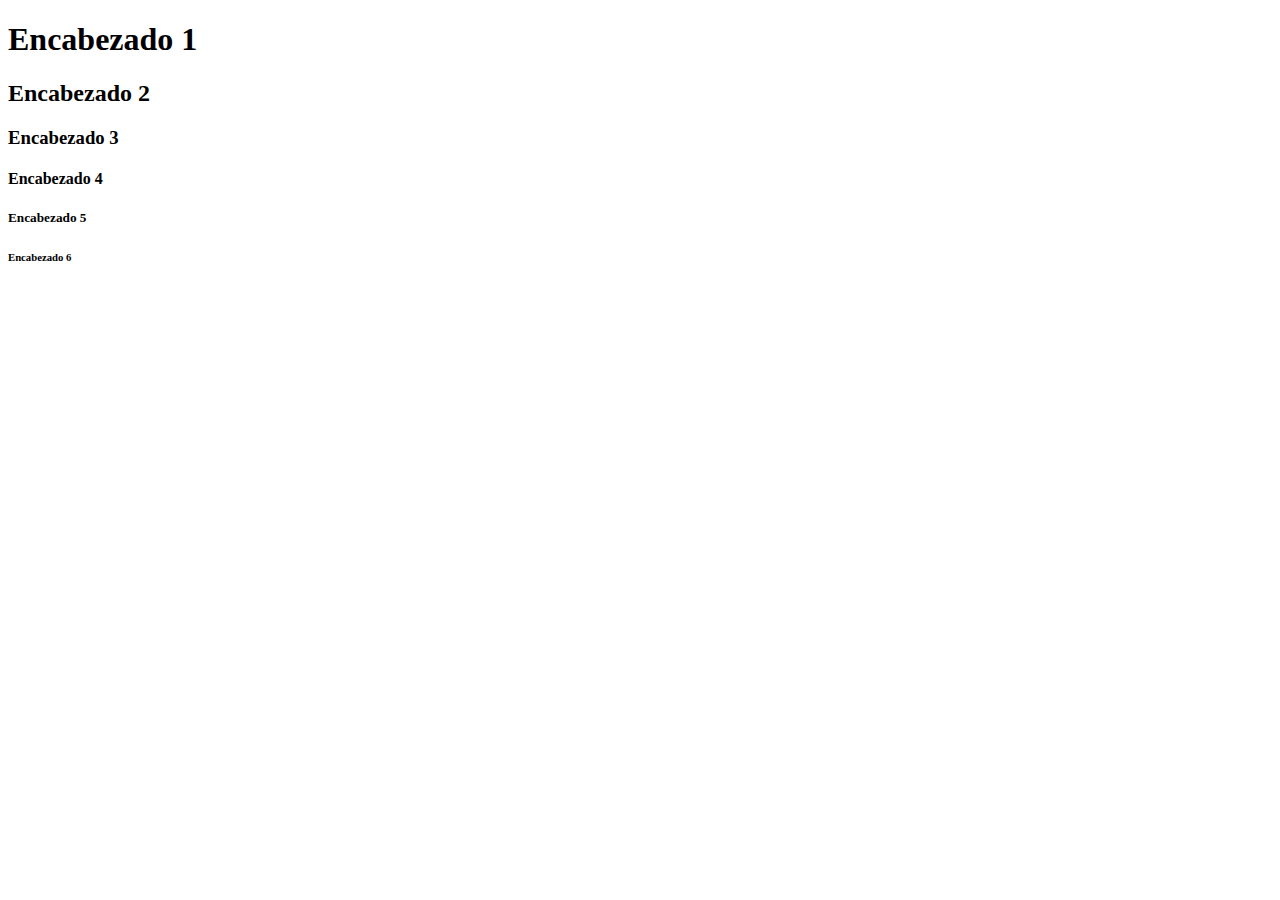
<file: 01-encabezados.html>
<!DOCTYPE html>
<html lang="es">
    <head>
        <meta charset='UTF-8'/>
        <title>Encabezados HTML</title>

    </head>
    <body>
        <h1>Encabezado 1</h1>
        <h2>Encabezado 2</h2>
        <h3>Encabezado 3</h3>
        <h4>Encabezado 4</h4>
        <h5>Encabezado 5</h5>
        <h6>Encabezado 6</h6>

    </body>
</html>
</file>
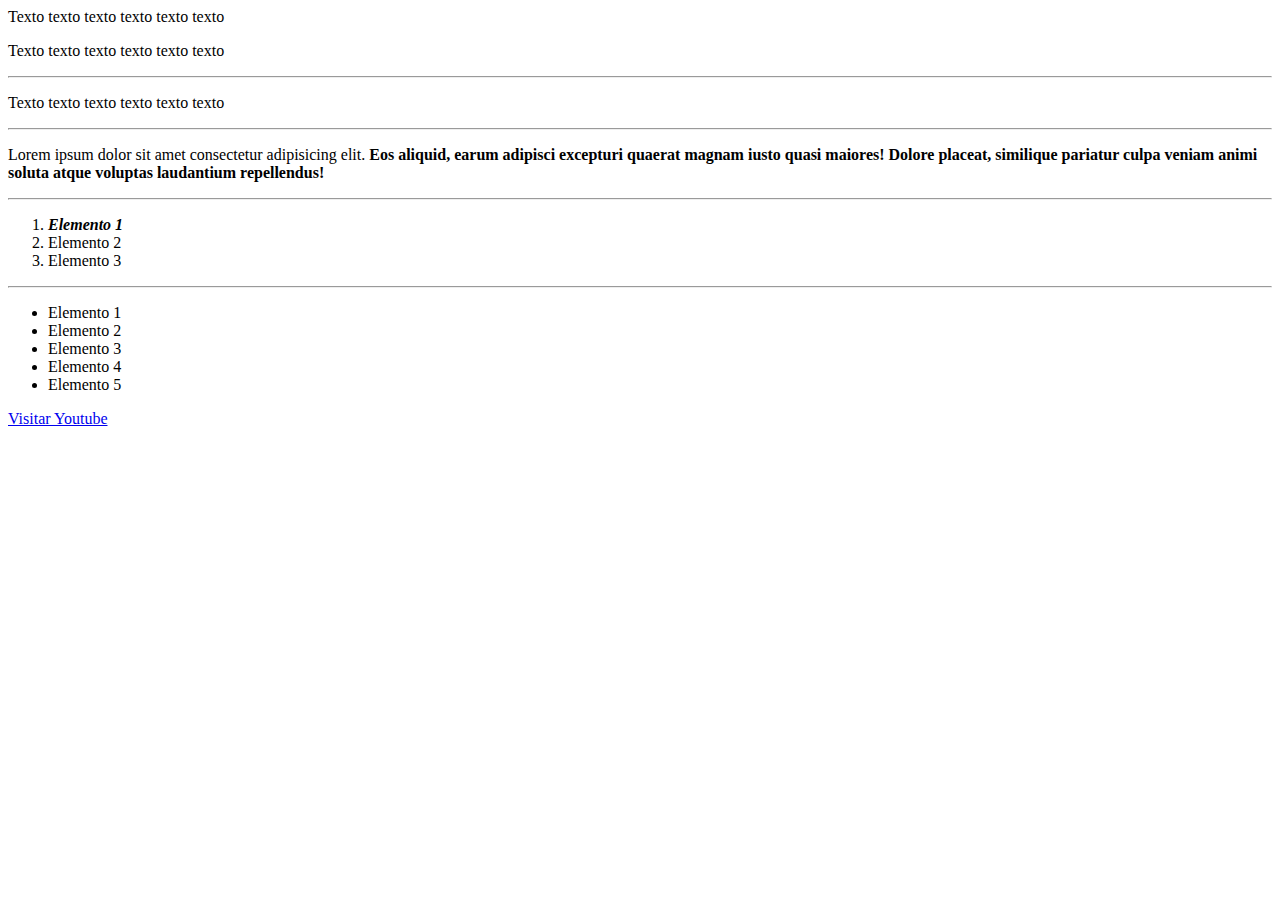
<file: 02-etiquetas-texto.html>
<!DOCTYPE html> 
<html lang="es">
    <head>
        <meta charset="UTF-8"/>
        <title>Etiquetas de texto</title>
    </head>
    <body>
        Texto texto texto texto texto texto
        <br/>
        <p>
        Texto texto texto texto texto texto
        </p>
        <hr/>
        <p>
            Texto texto texto texto texto texto
        </p>
        <hr/>
        <p>
            Lorem ipsum dolor sit amet consectetur adipisicing elit. <strong>Eos aliquid, earum adipisci excepturi quaerat magnam iusto quasi maiores! Dolore placeat, similique pariatur culpa veniam animi soluta atque voluptas laudantium repellendus!</strong>
        </p>
        <hr/>
        <ol>
            <li> 
                <strong>
               <em> Elemento 1</li></em>
            </strong>
            <li> Elemento 2</li>
            <li> Elemento 3</li>
        </ol>
        <hr/>
        <ul>
            <li>Elemento 1</li>
            <li>Elemento 2</li>
            <li>Elemento 3</li>
            <li>Elemento 4</li>
            <li>Elemento 5</li>

        </ul>
        <a href="https://www.youtube.com/watch?v=hFrWzMLJyIA" target="_self">Visitar Youtube</a>
    </body>
</html>
</file>
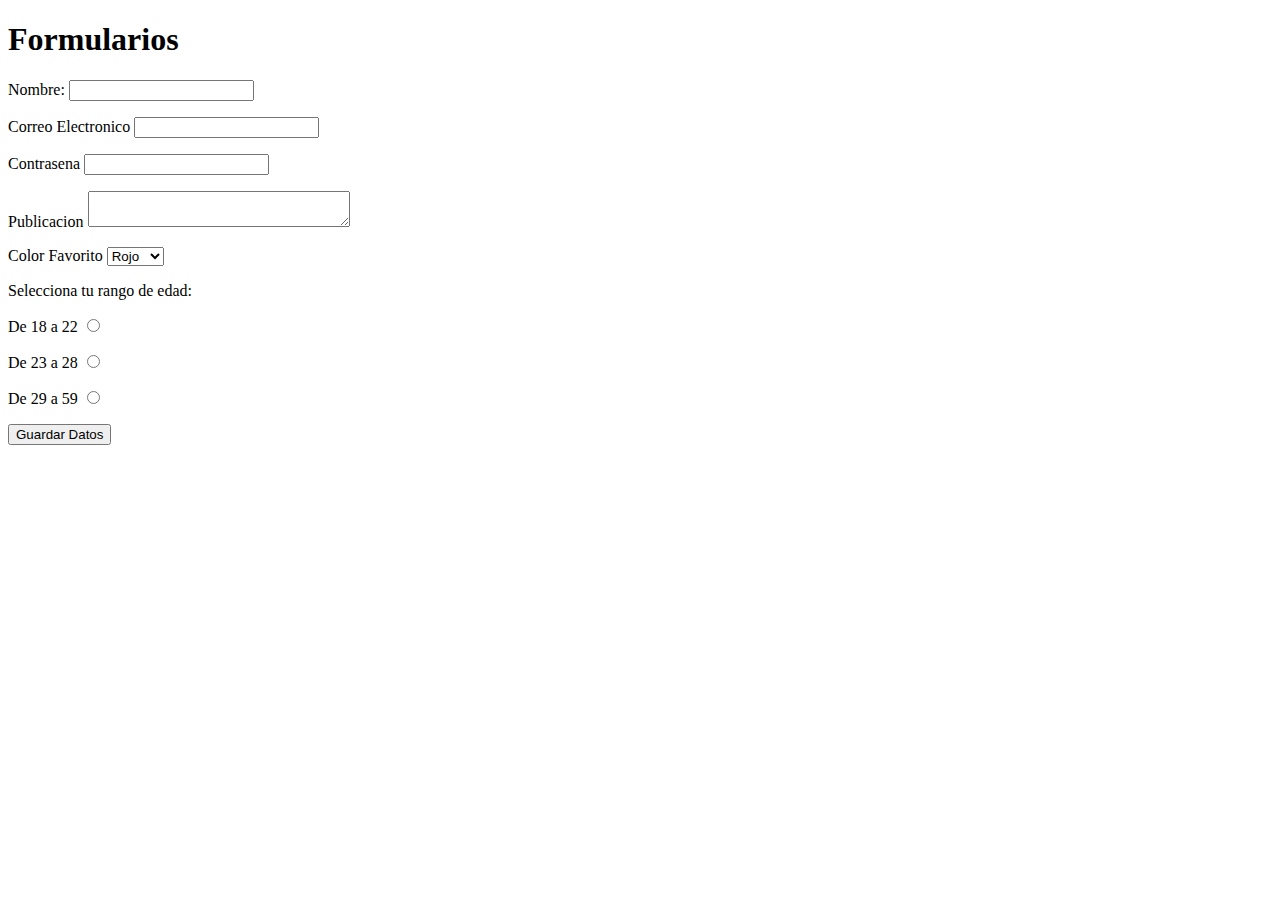
<file: 04-formularios.html>
<!DOCTYPE html>
<html lang="es">
    <head>
        <meta charset="UTF-8"/>
        <title>Formularios</title>

    </head>
    <body>
        <h1>Formularios</h1>
        <!--La etiqueta action se refiere a la acion que se realizara-->
        <!-- method hace referencia al metodo http usado para enviar
        los datos. GET es el metodo por defecto-->
        <form>
            <p>
            <label for">Nombre:</label>
            <input type="tex" name="name" />
            </p>  
            <p>
            <label for="email">Correo Electronico</label>
            <input type="email" name="email"/>
            </p>
            <p>
            <label for="password">Contrasena</label>
            <input type="password" name="password">
            </p>
            <p>
                <label for="">Publicacion</label>
                <textarea name="" id="" cols="30" riws="10"></textarea>
            </p>
            <p>
                <label for="">Color Favorito</label>
                <select name="color id=">
                    <option value="1">Rojo</option>
                    <option value="2">Verde</option>
                    <option value="3">Azul</option>
                </select>
            </p>
            <p>
                <label for="">Selecciona tu rango de edad:</label>
                <br/>
                <p>
                <label for="">De 18 a 22</label>
                <input type="radio" name="edad id=">
                </p>
                <p>
                <label for="">De 23 a 28</label>
                <input type="radio" name="edad id=">
                </p>
                <p>
                <label for="">De 29 a 59</label>
                <input type="radio" name="edad id=">
                </p>
            </p>
            <!-- <input type="submit" value="Guardar datos"> -->
            <button type="submit">Guardar Datos</button>

        </form>

    </body>
</html>
</file>
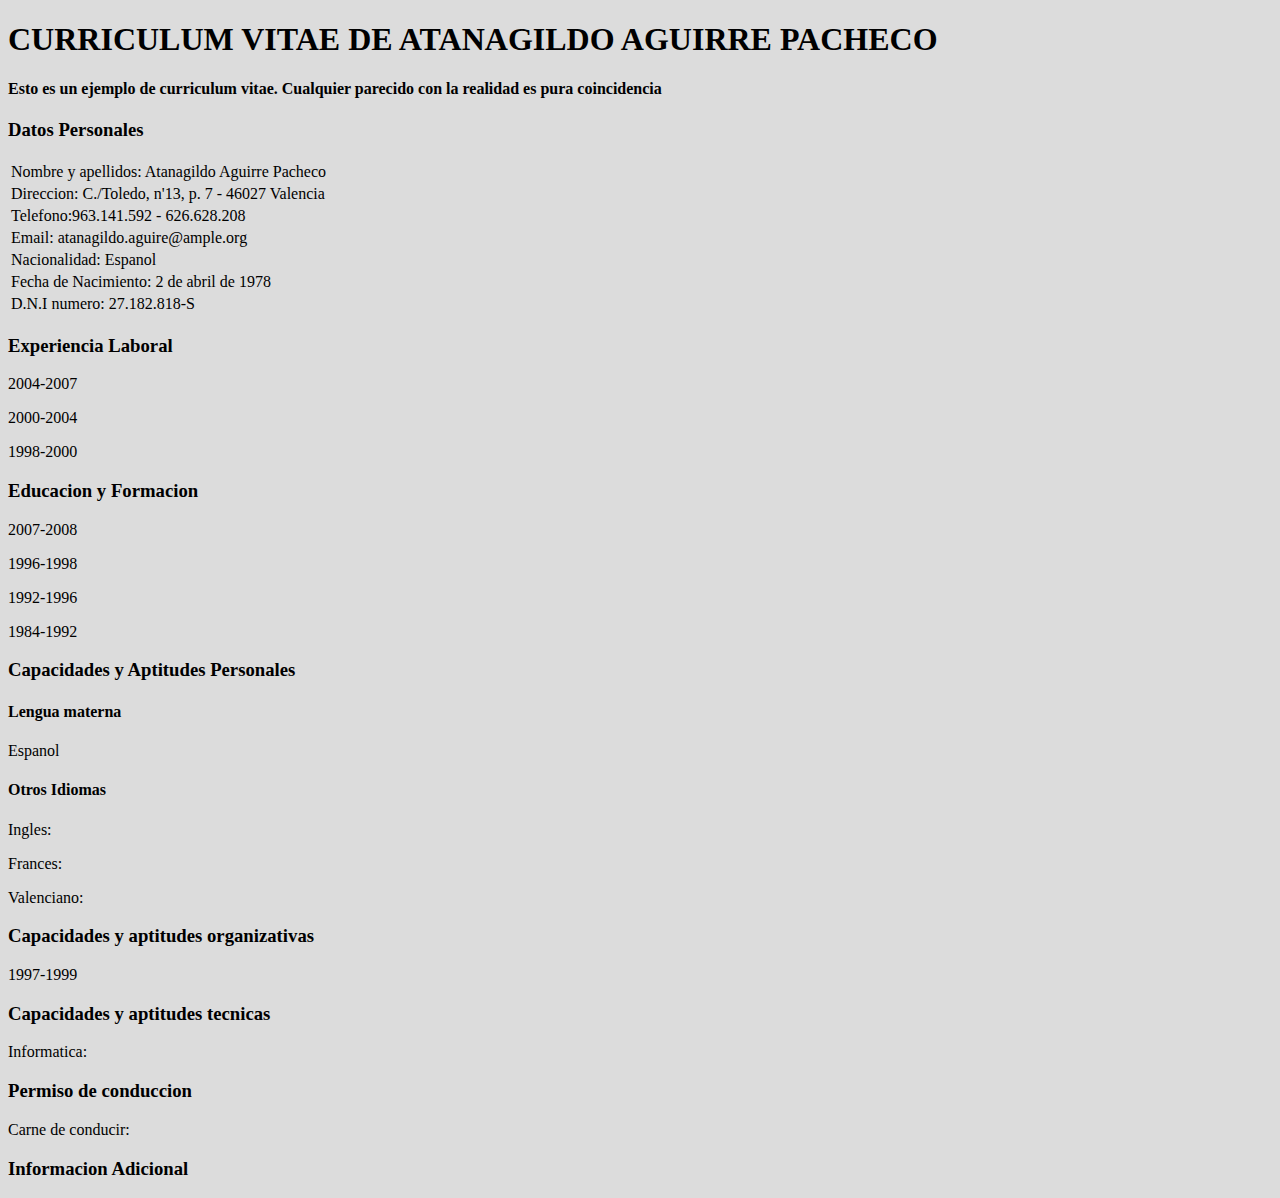
<file: curriculum-ejercicio.html>
<!DOCTYPE html>
<html lang="es">
    <head>
        <meta charset="UTF-8"/>
        <title>Mi Curriculum Vitae</title>
        <link rel="stylesheet" href="curriculum-ejercicio.css" type="text/css"/>
    </head>
    <body>
        <h1>CURRICULUM VITAE DE ATANAGILDO AGUIRRE PACHECO</h1>
        <h4>Esto es un ejemplo de curriculum vitae. Cualquier parecido con la realidad es pura coincidencia</h4>
        <form>
            <h3>Datos Personales</h3>
            <p>
            <table>
                <tr>
                    <td>Nombre y apellidos: Atanagildo Aguirre Pacheco</td>
                </tr>
                <tr>
                    <td>Direccion: C./Toledo, n'13, p. 7 - 46027 Valencia</td>
                </tr>
                <tr>
                    <td>Telefono:963.141.592 - 626.628.208</td>
                </tr>
                <tr>
                    <td>Email: atanagildo.aguire@ample.org</td>
                </tr>
                <tr>
                    <td>Nacionalidad: Espanol</td>
                </tr>
                <tr>
                    <td> Fecha de Nacimiento: 2 de abril de 1978</td>
                </tr>
                <tr>
                    <td>D.N.I numero: 27.182.818-S</td>
                </tr>
                <lr>
                
            </table>
            </p>
            <h3>Experiencia Laboral</h3>

            <p>2004-2007</p>
            <p>2000-2004</p>
            <p>1998-2000</p>

            <h3>Educacion y Formacion</h3>

            <p>2007-2008</p>
            <p>1996-1998</p>
            <p>1992-1996</p>
            <p>1984-1992</p>

            <h3>Capacidades y Aptitudes Personales</h3>
            <h4>Lengua materna</h4>
            <p>Espanol</p>
            <h4>Otros Idiomas</h4>
            <p>Ingles:</p>
            <p>Frances:</p>
            <p>Valenciano:</p>
            
            <h3>Capacidades y aptitudes organizativas</h3>
            <p>1997-1999</p>

            <h3>Capacidades y aptitudes tecnicas</h3>
            <p>Informatica:</p>

            <h3>Permiso de conduccion</h3>
            <p>Carne de conducir:</p>

            <h3>Informacion Adicional</h3>


        </form>
    </body>
</html>
</file>
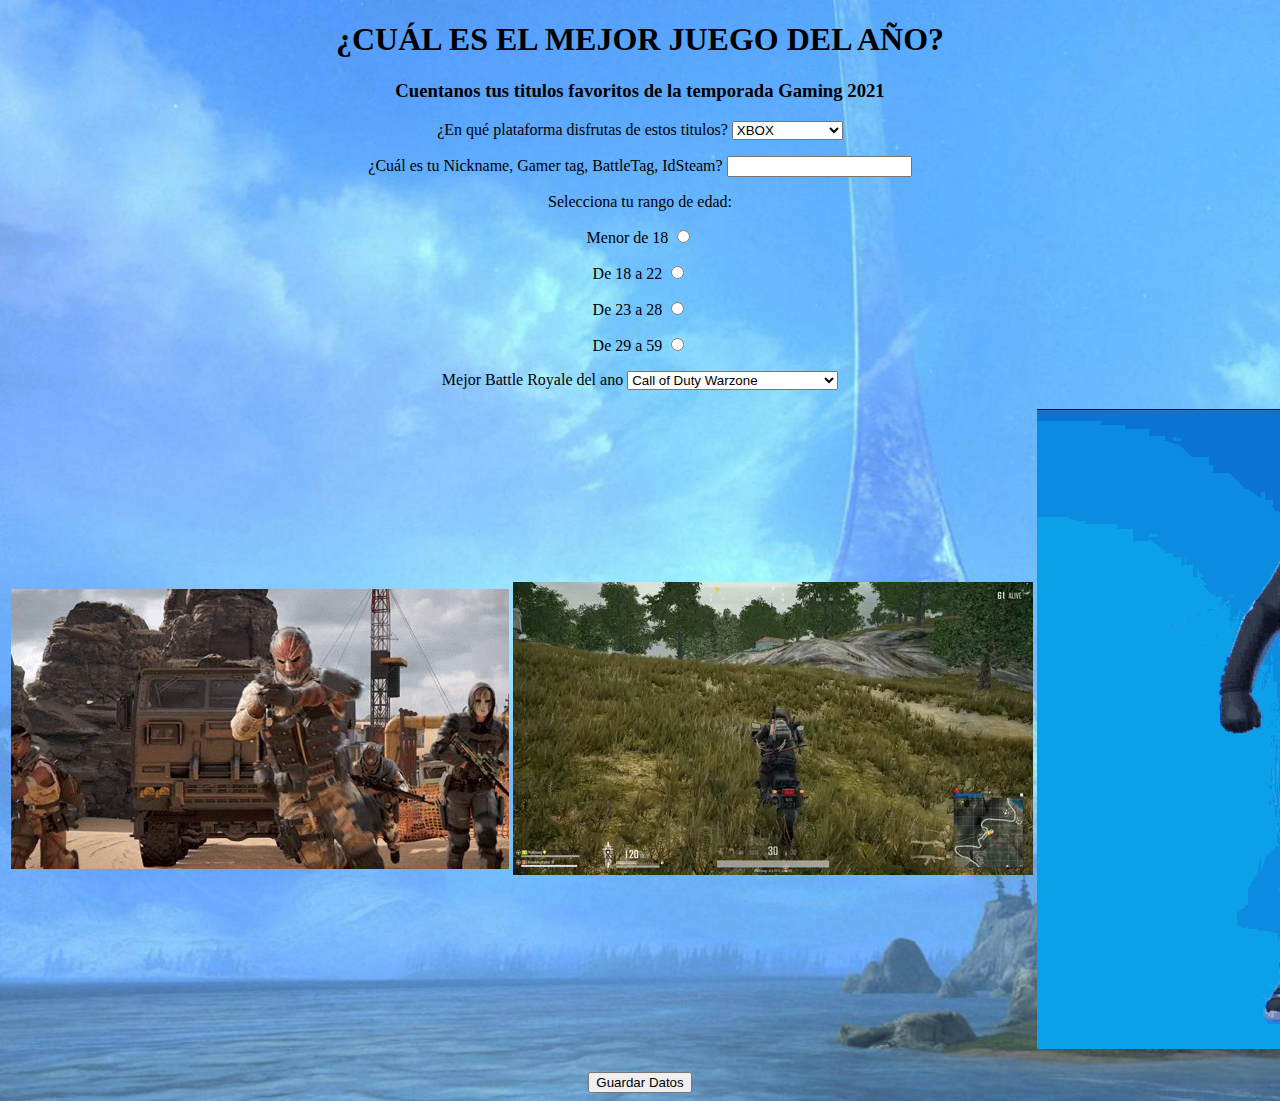
<file: ejercicio-formulario.html>
<!DOCTYPE html>
<html lang="es">

<head>
    <meta charset="UTF-8">
    <title>FORMULARIO DE GAMING</title>
    <link rel="stylesheet" href="ejercicio-formulario.css" type="text/css"/>

</head>

<body>
    
    <form>
        <center>
            <h1>¿CUÁL ES EL MEJOR JUEGO DEL AÑO?</h1>
            <h3>Cuentanos tus titulos favoritos de la temporada Gaming 2021</h3>
            <p>
                <label for">¿En qué plataforma disfrutas de estos titulos?</label>
                <select name="plataforma id=">
                    <option value="1">XBOX</option>
                    <option value="2">PLAYSTATION</option>
                    <option value="3">PC</option>
                </select>
            </p>
            <p>
                <label for="nick">¿Cuál es tu Nickname, Gamer tag, BattleTag, IdSteam?</label>
                <input type="text" nick="nick" />
            </p>
            <label for="">Selecciona tu rango de edad:</label>
            <br />
            <p>
                <label for=""></label>Menor de 18</label>
                <input type="radio" name="edad id=">
            </p>
            <p>
                <label for="">De 18 a 22</label>
                <input type="radio" name="edad id=">
            </p>
            <p>
                <label for="">De 23 a 28</label>
                <input type="radio" name="edad id=">
            </p>
            <p>
                <label for="">De 29 a 59</label>
                <input type="radio" name="edad id=">
            </p>

            <p>
                <label for="">Mejor Battle Royale del ano</label>
                <select name="game id=">
                    <option value="1">Call of Duty Warzone</option>
                    <option value="2">PlayerUnknown's Battlegrounds</option>
                    <option value="3">Fornite</option>
                </select>
            <table border="0">
                <tr>
                    <td colspan="2"><img src="shooting-call-of-duty.gif" alt=""></td>
                    <td colspan="2"><img src="CautiousEntireAoudad.gif" alt=""></td>
                    <td colspan="2"><img src="fortnite-floss.gif" alt=""></td>
                </tr>
            </table>
            </p>
            <button type="submit">Guardar Datos</button>
        </center>
    </form>


</body>

</html>
</file>
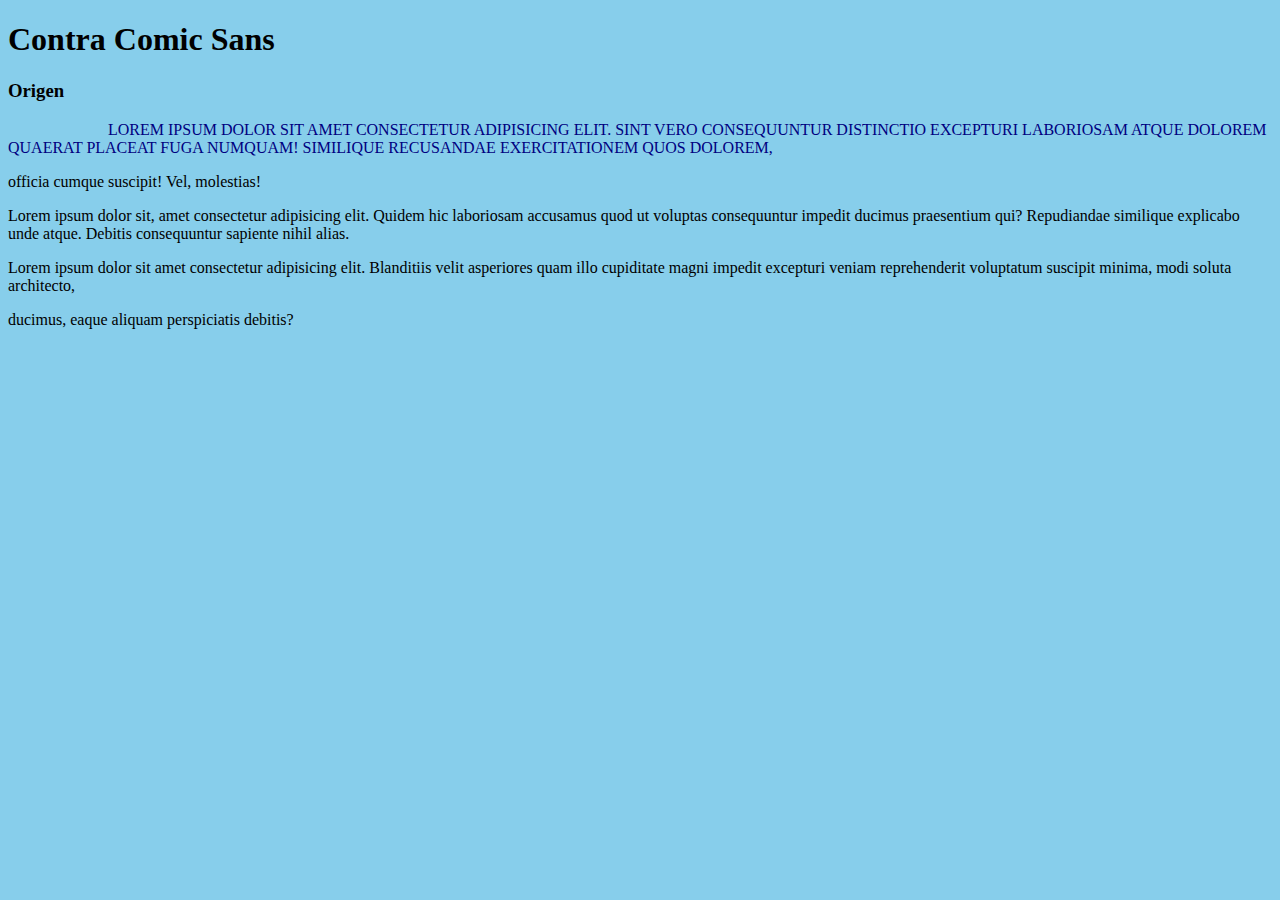
<file: ejercicio-lectura.html>
<!DOCTYPE html>
<html lang="es">
    <head>
        <meta charset="UTF-8"/>
        <title>Comic Sans</title>
        <link rel="stylesheet" href="ejercicio-lectura.css" type="text/css"/>
    </head>
    <body>
        <h1>Contra Comic Sans</h1>
        <h3>Origen</h3>
        <p class="p1">
            Lorem ipsum dolor sit amet consectetur adipisicing elit. Sint vero 
            consequuntur distinctio excepturi laboriosam atque dolorem quaerat placeat fuga numquam! Similique recusandae exercitationem quos dolorem,
        </p>
        <p> officia cumque suscipit! Vel, molestias!</p>
        <p>Lorem ipsum dolor sit, amet consectetur adipisicing elit. Quidem hic laboriosam accusamus quod ut voluptas consequuntur impedit ducimus praesentium qui? Repudiandae similique explicabo unde atque. Debitis consequuntur sapiente nihil alias.</p>
        <p>Lorem ipsum dolor sit amet consectetur adipisicing elit. Blanditiis velit asperiores quam illo cupiditate magni impedit excepturi veniam reprehenderit voluptatum suscipit minima, modi soluta architecto, </p>
        <p>ducimus, eaque aliquam perspiciatis debitis?</p>
    </body>
</html>
</file>
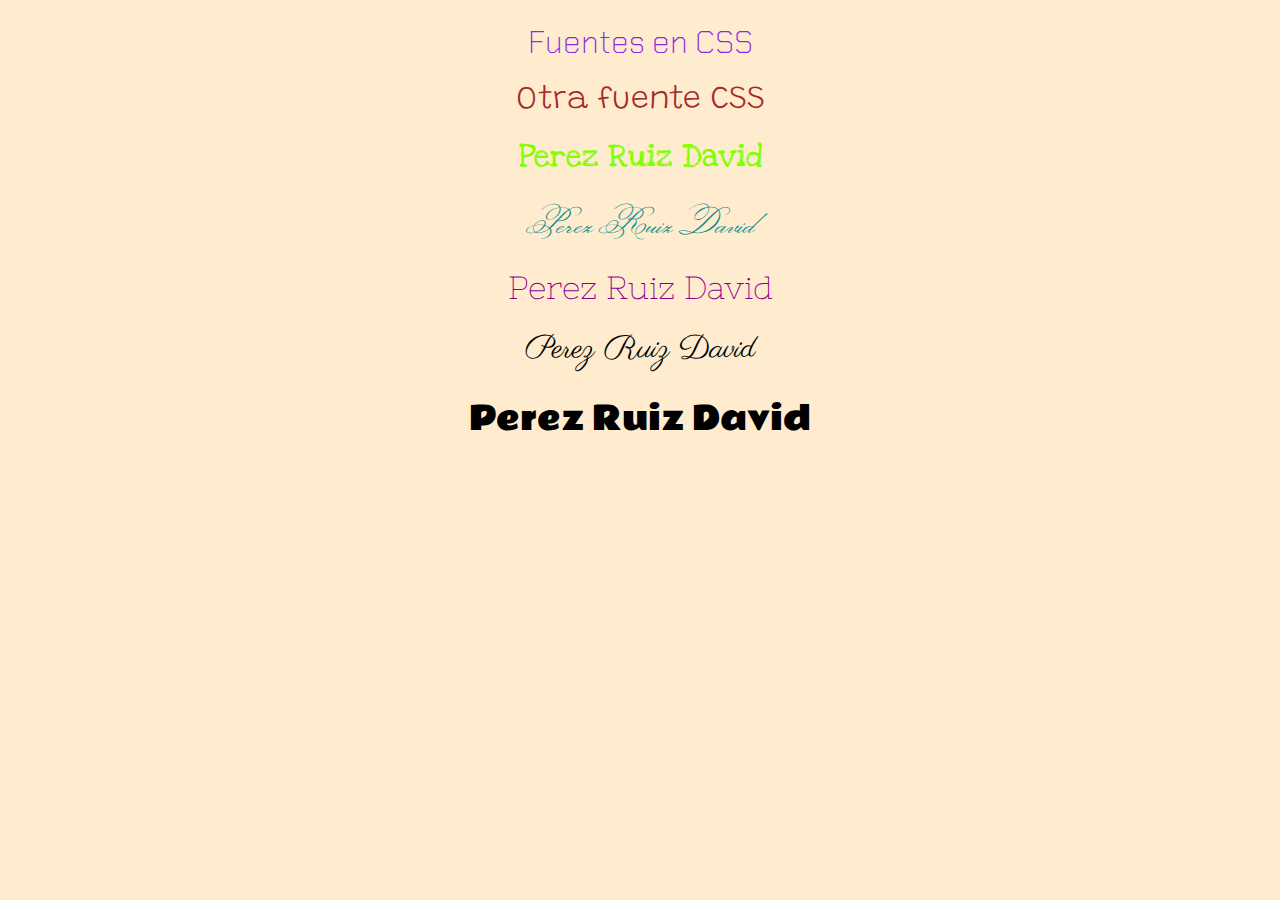
<file: fuentes.html>
<!DOCTYPE html>
<html>
    <head>
        <meta charset="UTF-8"/>
        <link rel="preconnect" href="https://fonts.googleapis.com">
        <link rel="preconnect" href="https://fonts.gstatic.com" crossorigin>
        <link href="https://fonts.googleapis.com/css2?family=Calligraffitti&family=Chakra+Petch:ital,wght@0,400;0,500;0,700;1,500&family=Grandstander:ital,wght@0,200;0,700;1,400&family=Love+Ya+Like+A+Sister&family=Monsieur+La+Doulaise&family=Nixie+One&family=Parisienne&family=Rammetto+One&display=swap" rel="stylesheet">
        <link rel="stylesheet" href="fuentes.css" type="text/css"/>
        <title>Fonts css</title>
    </head>
    <body>
        <h1 class="title">Fuentes en CSS</h1>
        <h1 class="font">Otra fuente CSS</h1>
        <h1 class="font1">Perez Ruiz David</h1>
        <h1 class="font2">Perez Ruiz David</h1>
        <h1 class="font3">Perez Ruiz David</h1>
        <h1 class="font4">Perez Ruiz David</h1>
        <h1 class="font5">Perez Ruiz David</h1>
    </body>
</html>
</file>
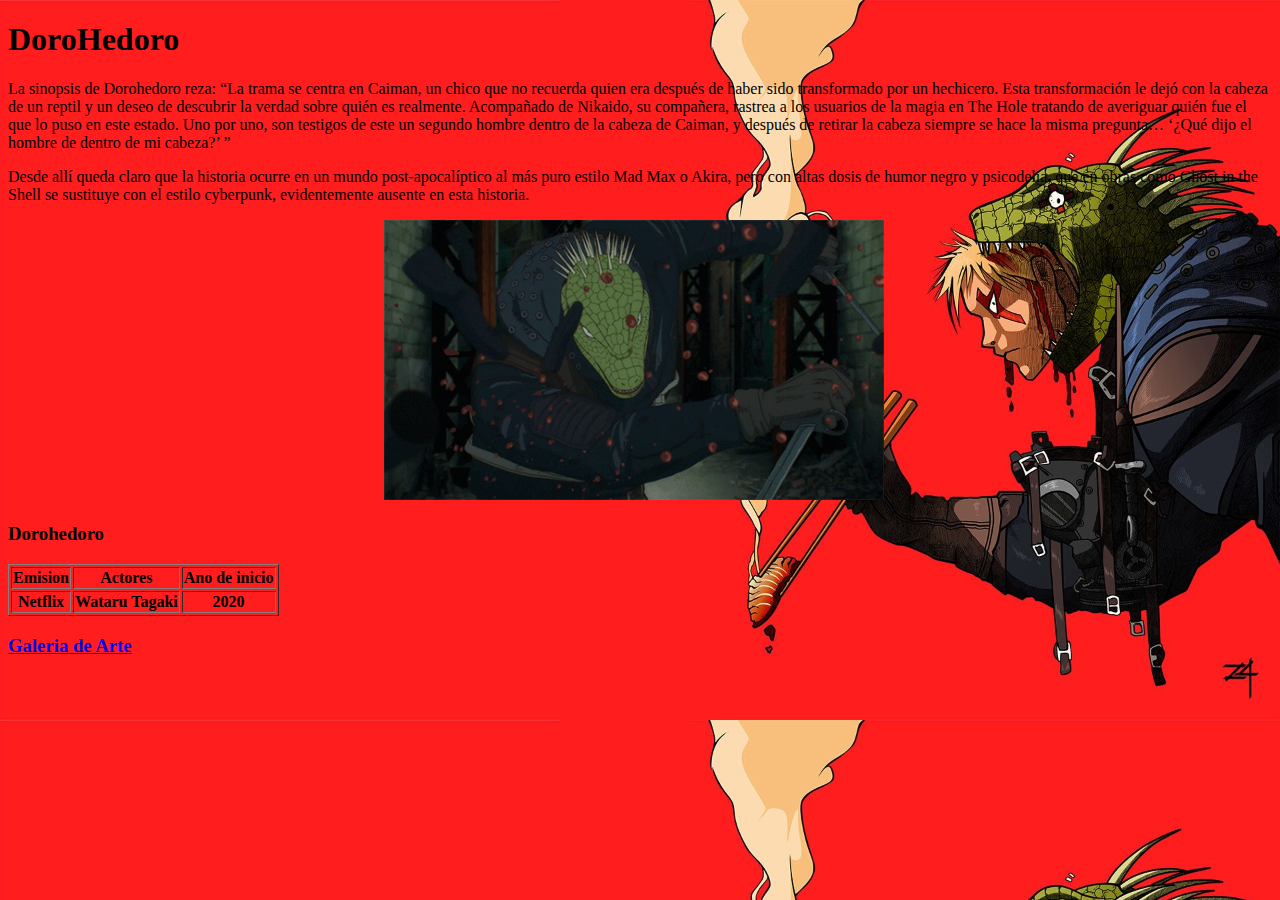
<file: pagina-inicio.html>
<!DOCTYPE html>
<html>
    <head>
        <meta charset="UTF-8"/>
        <title>Dorohedoro</title>
        <link rel="stylesheet" href="galeria.html" type="text/html#GALERIA"/>
        <link rel="stylesheet" href="pagina-inicio.css" type="text/css"/>
    </head>
    <body>
        <h1>DoroHedoro</h1>
        <p>
            La sinopsis de Dorohedoro reza: “La trama se centra en Caiman, un chico que no recuerda quien era después de haber sido transformado por un hechicero. Esta transformación le dejó con la cabeza de un reptil y un deseo de descubrir la verdad sobre quién es realmente. Acompañado de Nikaido, su compañera, rastrea a los usuarios de la magia en The Hole tratando de averiguar quién fue el que lo puso en este estado. Uno por uno, son testigos de este un segundo hombre dentro de la cabeza de Caiman, y después de retirar la cabeza siempre se hace la misma pregunta… ‘¿Qué dijo el hombre de dentro de mi cabeza?’ ”  
        </p>

        <p>
            Desde allí queda claro que la historia ocurre en un mundo post-apocalíptico al más puro estilo Mad Max o Akira, pero con altas dosis de humor negro y psicodelia, que en obras como Ghost in the Shell se sustituye con el estilo cyberpunk, evidentemente ausente en esta historia.
        </p>
        <center>
            <img src="gif4.gif" alt="Caiman" height=”500” width=500> ”
       </center>

       <h3>Dorohedoro</h3>
       <table border="1">
           <tr>
               <th colspan="2">Emision</th>
               <th colspan="2">Actores</th>
               <th colspan="2">Ano de inicio</th>
           </tr>

           <tr>
               <th colspan="2">Netflix</th>
               <th colspan="2">Wataru Tagaki</th>
               <th colspan="2">2020</th>
           </tr>
       </table>
       <a href="galeria.html"><h3>Galeria de Arte</h3></a>
    </body>
</html>
</file>
<file: curriculum-ejercicio.css>
body{
    background-color: gainsboro;
}
</file>
<file: ejercicio-formulario.css>
body {
    background-image: url("fondo.jpg");
    background-size: cover;
}
</file>
<file: ejercicio-lectura.css>
body {
    background-color: skyblue;
}

.p1{
    color: navy;
  text-indent: 100px;
  text-transform: uppercase;
}
</file>
<file: fuentes.css>
body {
    background-color:  blanchedalmond;
}

.title{
    font-family: 'Chakra Petch', sans-serif;
    font-weight: 200;
    color: blueviolet;
    text-align: center;
}

.font {
    font-family: 'Grandstander', cursive;
    font-weight: 200;
    color: brown;
    text-align: center;
}

.font1 {
    font-family: 'Love Ya Like A Sister', cursive;
    font-weight: 300;
    color: chartreuse;
    text-align: center;
    
}

.font2 {
    font-family: 'Monsieur La Doulaise', cursive;
    font-weight: 400;
    color: darkcyan;
    text-align: center;

}

.font3 {
    font-family: 'Nixie One', cursive;
    font-weight: 500;
    text-align: center;
    color:darkmagenta
}

.font4 {
    font-family: 'Parisienne', cursive;
    font-weight: 200;
    text-align: center;

}

.font5 {
    font-family: 'Rammetto One', cursive;
    font-weight: 400;
    text-align: center;

}
</file>
<file: pagina-inicio.css>
body{
    background-image: url(fondoro.jpg);
    background-size: cover;
}
</file>
